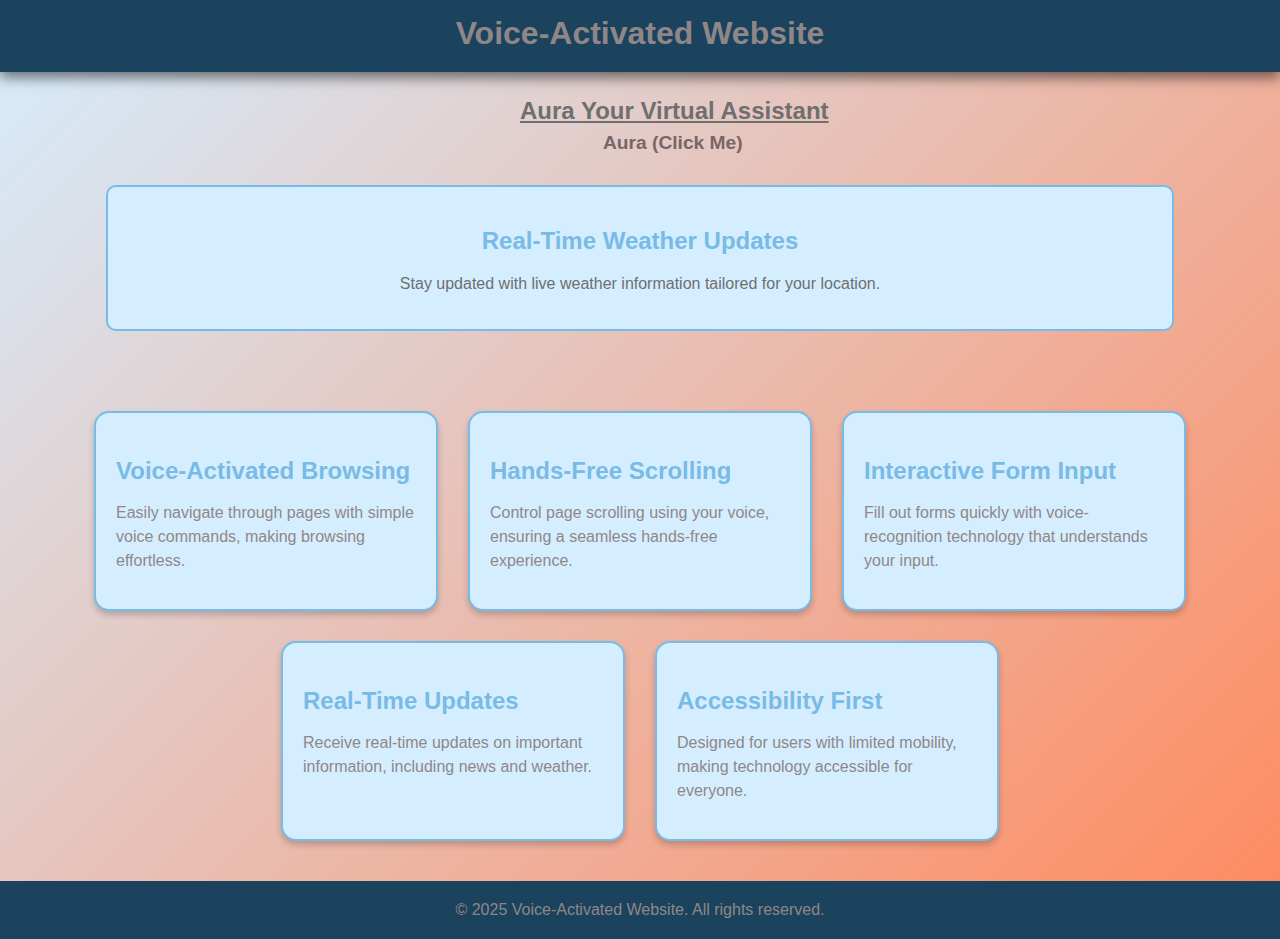
<file: index.html>
<!DOCTYPE html>
<html lang="en">
<head>
    <meta charset="UTF-8">
    <meta name="viewport" content="width=device-width, initial-scale=1.0">
    <title>Voice-Activated Website</title>
    <link rel="stylesheet" href="index3.css">
</head>
<body>
    <header>
        Voice-Activated Website
    </header>
    <h2 class="aura" ><u>Aura Your Virtual Assistant</u></h2>
    <a href="aura.html">Aura (Click Me)</a>
    

    <div class="real-time-updates">
        <h2>Real-Time Weather Updates</h2>
        <p>Stay updated with live weather information tailored for your location.</p>
    </div>

    <section class="features-section">
        <div class="feature-card">
            <h3>Voice-Activated Browsing</h3>
            <p>Easily navigate through pages with simple voice commands, making browsing effortless.</p>
        </div>

        <div class="feature-card">
            <h3>Hands-Free Scrolling</h3>
            <p>Control page scrolling using your voice, ensuring a seamless hands-free experience.</p>
        </div>

        <div class="feature-card">
            <h3>Interactive Form Input</h3>
            <p>Fill out forms quickly with voice-recognition technology that understands your input.</p>
        </div>

        <div class="feature-card">
            <h3>Real-Time Updates</h3>
            <p>Receive real-time updates on important information, including news and weather.</p>
        </div>

        <div class="feature-card">
            <h3>Accessibility First</h3>
            <p>Designed for users with limited mobility, making technology accessible for everyone.</p>
        </div>
    </section>

    <footer>
        &copy; 2025 Voice-Activated Website. All rights reserved.
    </footer>    
</body>
</html>
</file>
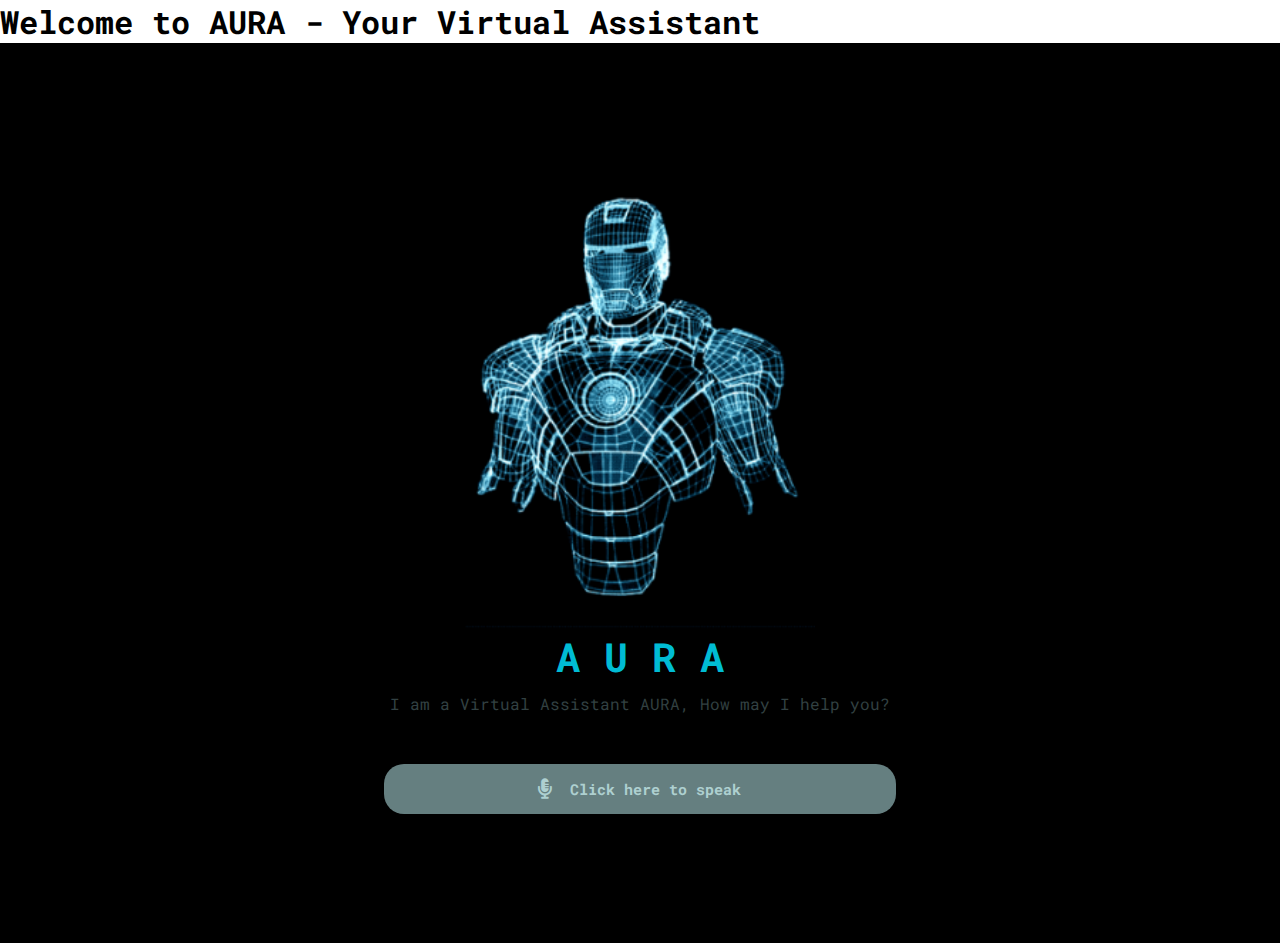
<file: aura.html>
<!DOCTYPE html>
<html lang="en">
<head>
    <meta charset="UTF-8">
    <meta name="viewport" content="width=device-width, initial-scale=1.0">
    <title>AURA - Virtual Assistant</title>
    <link rel="shortcut icon" href="aura.png" type="image/x-icon">
    <link rel="stylesheet" href="aura.css">
    <link rel="stylesheet" href="https://cdnjs.cloudflare.com/ajax/libs/font-awesome/5.15.3/css/all.min.css">
</head>
<body>
    <h1>Welcome to AURA - Your Virtual Assistant</h1>
    <section class="main">
        <div class="image-container">
            <div class="image">
            <img src="aura.png" alt="aura">
            </div>
            <h1>A U R A</h1>
            <p>I am a Virtual Assistant AURA, How may I help you?</p>
        </div>
        <div class="input">
            <button class="talk"><i class="fas fa-microphone-alt"></i></button>
            <h1 class="content"> Click here to speak</h1>
        </div>
    </section>
    <script src="aura1.js"></script>
</body>
</html>
</file>
<file: index3.css>
/* Color Palette */
:root {
    --first-color: #ff895d;
    --second-color: #d5eeff;
    --third-color: #78bbe6;
    --fourth-color: #1b435d;

    --text-color: #8f8787;
    --text-hover: #6f6f6f;
}

/* Global Styles */
body {
    font-family: Arial, sans-serif;
    margin: 0;
    padding: 0;
    background: linear-gradient(135deg, var(--first-color), var(--second-color));
    color: var(--text-color);
    transition: background 0.5s, color 0.5s;
}
.aura {
    display: inline-block;
    position: relative;
    left: 520px;
}

h2:hover {
    background-color: cornflowerblue;
    color: wheat;
}
a {
    color: #796666; /* Changes text color */
    text-decoration: none; /* Removes underline */
    font-size: 1.2rem; /* Adjusts font size */
    font-weight: bold; /* Makes the text bold */
    transition: color 0.3s ease-in-out; /* Smooth transition when color changes */
    position: relative;
    left: 290px;
    top: 30px;
}
body:hover {
    background: linear-gradient(135deg, var(--second-color), var(--first-color));
    color: var(--text-hover);
}

/* Header */
header {
    background: var(--third-color);
    padding: 20px;
    text-align: center;
    font-size: 2rem;
    font-weight: bold;
    box-shadow: 0 4px 8px rgba(0, 0, 0, 0.3);
    color: var(--text-color);
    transition: background 0.3s, box-shadow 0.3s, transform 0.3s;
}

header:hover {
    background: var(--fourth-color);
    box-shadow: 0 6px 12px rgba(0, 0, 0, 0.5);
    transform: translateY(-5px);
}

/* Features Section */
.features-section {
    display: flex;
    flex-wrap: wrap;
    justify-content: center;
    gap: 20px;
    padding: 40px;
}

.feature-card {
    background: var(--second-color);
    border: 2px solid var(--third-color);
    border-radius: 15px;
    width: 300px;
    padding: 20px;
    box-shadow: 0 4px 6px rgba(0, 0, 0, 0.2);
    transition: transform 0.3s, box-shadow 0.3s, background 0.3s;
}

.feature-card:hover {
    transform: scale(1.1) rotate(1deg);
    box-shadow: 0 6px 12px rgba(0, 0, 0, 0.4);
    background: var(--first-color);
}

.feature-card h3 {
    font-size: 1.5rem;
    margin-bottom: 10px;
    color: var(--third-color);
    transition: color 0.3s;
}

.feature-card h3:hover {
    color: var(--fourth-color);
}

.feature-card p {
    font-size: 1rem;
    line-height: 1.5;
    color: var(--text-color);
    transition: color 0.3s;
}

.feature-card p:hover {
    color: var(--text-hover);
}

/* Footer */
footer {
    text-align: center;
    padding: 20px;
    background: var(--fourth-color);
    color: var(--text-color);
    transition: background 0.3s, color 0.3s;
}

footer:hover {
    background: var(--third-color);
    color: var(--text-hover);
}

/* Real-Time Updates Section */
.real-time-updates {
    background: var(--second-color);
    margin: 40px auto;
    padding: 20px;
    border-radius: 10px;
    text-align: center;
    width: 80%;
    border: 2px solid var(--third-color);
    transition: transform 0.3s, box-shadow 0.3s, background 0.3s;
}

.real-time-updates:hover {
    transform: scale(1.03);
    box-shadow: 0 5px 10px rgba(0, 0, 0, 0.3);
    background: var(--first-color);
}

.real-time-updates h2 {
    color: var(--third-color);
    transition: color 0.3s;
}

.real-time-updates h2:hover {
    color: var(--fourth-color);
}

/* Animations */
@keyframes fadeIn {
    from {
        opacity: 0;
        transform: translateY(20px);
    }
    to {
        opacity: 1;
        transform: translateY(0);
    }
}

header,
.feature-card,
footer,
.real-time-updates {
    animation: fadeIn 0.5s ease-in-out;
}

/* Media Queries */

/* Small Devices (Phones, <600px) */
@media (max-width: 600px) {
    header {
        font-size: 1.5rem;
        padding: 15px;
    }

    .feature-card {
        width: 100%;
        padding: 15px;
    }

    .features-section {
        padding: 20px;
        gap: 10px;
    }

    .real-time-updates {
        width: 95%;
    }
}

/* Medium Devices (Tablets, 600px to 992px) */
@media (min-width: 600px) and (max-width: 992px) {
    header {
        font-size: 1.8rem;
    }

    .feature-card {
        width: 45%;
    }

    .real-time-updates {
        width: 85%;
    }
}

/* Large Devices (Desktops, >992px) */
@media (min-width: 992px) {
    .features-section {
        gap: 30px;
    }

    .feature-card {
        width: 300px;
    }

    .real-time-updates {
        width: 80%;
    }
}
</file>
<file: aura.css>
@import url("https://fonts.googleapis.com/css2?family=Roboto+Mono:wght@100;200;300;400;500;600;700&display=swap");
* {
    margin: 0;
    padding: 0;
    box-sizing: border-box;
    font-family: "Roboto Mono", monospace;
}
.main {
    min-height: 100vh;
    position: relative;
    width: 100%;
    background: #000;
    display: flex;
    flex-direction: column;
    align-items: center;
    justify-content: center;
}

.main .image-container {
    padding: 10px;
}
.main .image-container .image {
    width: 100%;
    display: flex;
    align-items: center;
    justify-content: center;
}

.main .image-container .image img {
    width: 350px;
    align-items: center;
}

.main .image-container h1 {
    color: #00bcd4;
    text-align: center;
    margin-bottom: 10px;
    font-size: 40px;
}

.main .image-container p {
    color: #324042;
    text-align: center;
    margin-bottom: 40px;
}
.main .input {
    display: flex;
    justify-content: center;
    align-items: center;
    width: 40vw;
    height: 50px;
    border-radius: 20px;
    background: rgb(202 253 255 / 50%);
}

.main .input .talk {
    background: transparent;
    outline: none;
    border: none;
    width: 50px;
    height: 50px;
    display: flex;
    justify-content: center;
    align-items: center;
    font-size: 15px;
    cursor: pointer;
}

.main .input .talk i {
    font-size: 20px;
    color: #aed0d0;
}

.main .input .content {
    color: #aed0d0;
    font-size: 15px;
    margin-right: 20px;
}
</file>
